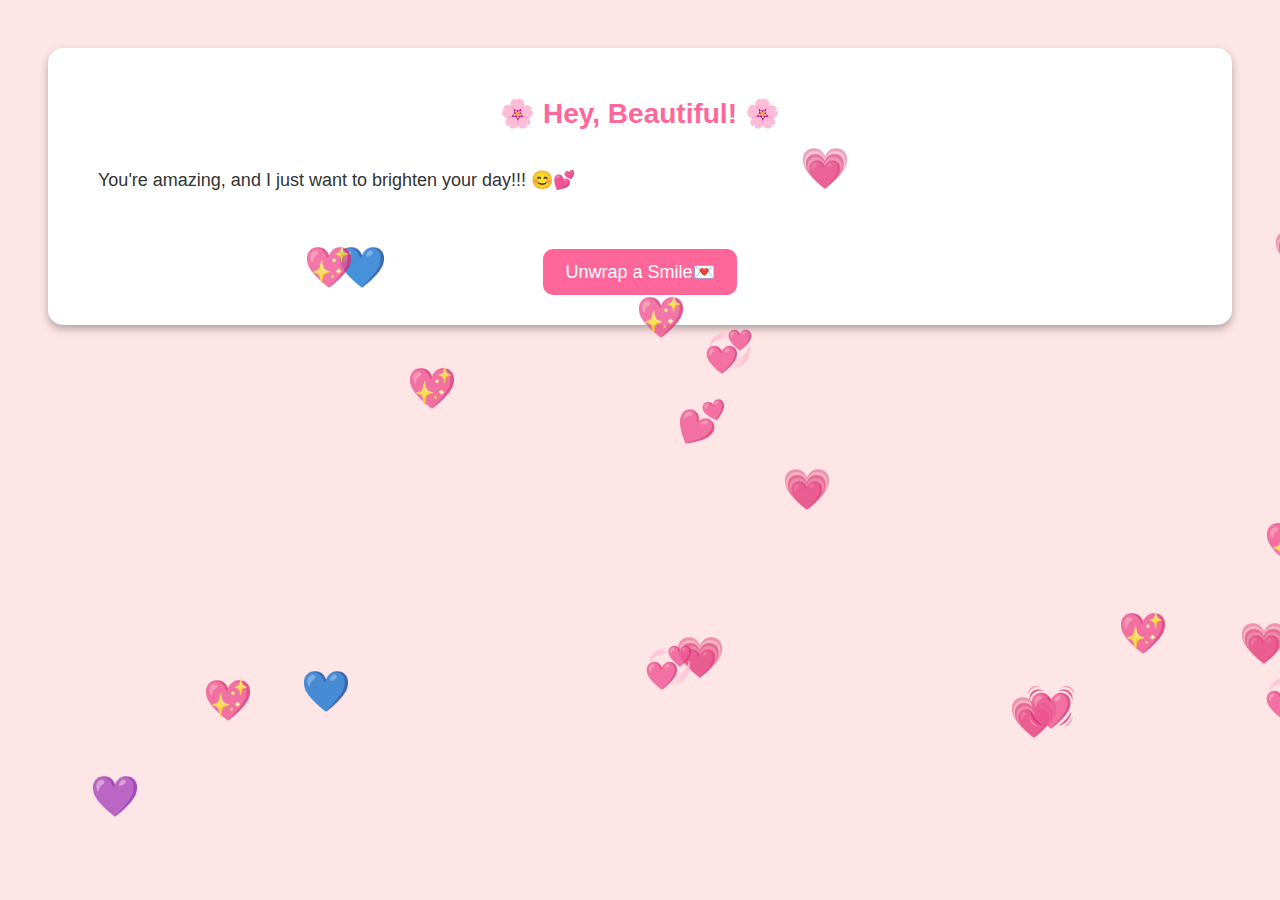
<file: index.html>
<!DOCTYPE html>
<html lang="en">
<head>
    <meta charset="UTF-8">
    <meta name="viewport" content="width=device-width, initial-scale=1.0">
    <title>Cheer Up!</title>
    <link rel="stylesheet" href="style.css">
</head>
<body>
    <div class="container">
        <h1>🌸 Hey, Beautiful! 🌸</h1>
        <p class="message">You're amazing, and I just want to brighten your day!!! 😊💕</p>
        
        <button onclick="redirectToPage()">Unwrap a Smile💌</button>
    </div>

    <script src="script.js"></script>
</body>
</html>
</file>
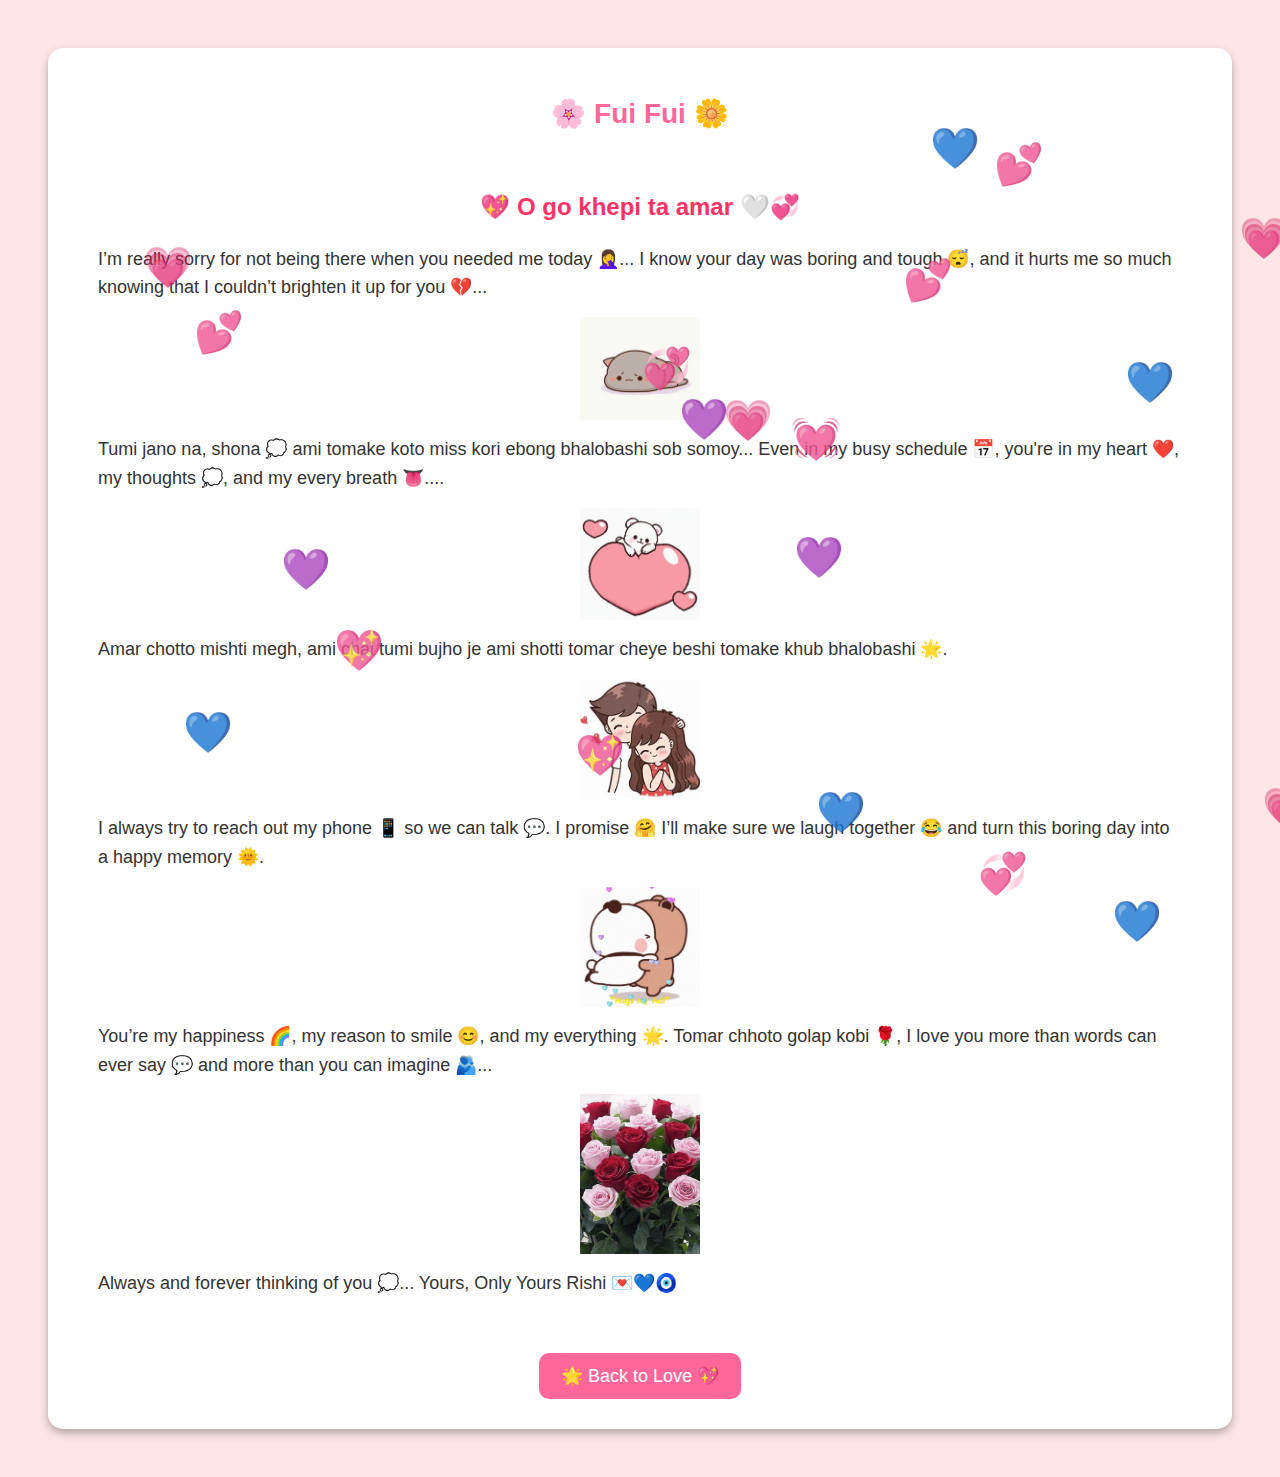
<file: pleasbubu.html>
<!DOCTYPE html>
<html lang="en">
<head>
    <meta charset="UTF-8">
    <meta name="viewport" content="width=device-width, initial-scale=1.0">
    <title>Surprise!</title>
    <link rel="stylesheet" href="style.css">
</head>
<body>
    <div class="container">
        <h1>🌸 Fui Fui 🌼</h1>

        <div class="message">
            <h3>💖 O go khepi ta amar 🤍💞</h3>

            <p>
                I’m really sorry for not being there when you needed me today 🤦‍♀...  
                I know your day was boring and tough 😴, and it hurts me so much knowing that I couldn’t brighten it up for you 💔...
            </p>

            <img src="sad.gif" alt="Sad Sticker">

            <p>
                Tumi jano na, shona 💭 ami tomake koto miss kori ebong bhalobashi sob somoy...  
                Even in my busy schedule 📅, you're in my heart ❤️, my thoughts 💭, and my every breath 👅....
            </p>

            <img src="heart.gif" alt="Heart Sticker">

            <p>
                Amar chotto mishti megh,  
                ami chai tumi bujho je ami shotti tomar cheye beshi tomake khub bhalobashi 🌟.
            </p>

            <img src="OIP.jpg" alt="Love Sticker">

            <p>
                I always try to reach out my phone 📱 so we can talk 💬.  
            I promise 🤗 I’ll make sure we laugh together 😂 and turn this boring day into a happy memory 🌞.
            </p>

            <img src="hugs-gif.gif" alt="Smiling Sticker">

            <p>
                You’re my happiness 🌈, my reason to smile 😊, and my everything 🌟.  
                Tomar chhoto golap kobi 🌹, I love you more than words can ever say 💬 and more than you can imagine 🫂...
            </p>

            <img src="rose.gif" alt="Flower Sticker">

            <p>
                Always and forever thinking of you 💭...  
                Yours, Only Yours  
                Rishi 💌💙🧿
            </p>
        </div>

        <button onclick="goBack()">🌟 Back to Love 💖</button>
    </div>

    <script src="script.js"></script>
</body>
</html>
</file>
<file: style.css>
body {
    font-family: 'Arial', sans-serif;
    background-color: #ffe6e6;
    text-align: center;
    padding: 40px;
}

.container {
    background: white;
    padding: 30px;
    border-radius: 15px;
    box-shadow: 0px 4px 8px rgba(0, 0, 0, 0.3);
}

h1 {
    color: #ff6699;
    font-size: 28px;
}

.message {
    font-size: 18px;
    color: #333;
    text-align: left;
    padding: 20px;
}

.message h3 {
    color: #ff3366;
    text-align: center;
    font-size: 24px;
}

.message p {
    margin: 15px 0;
    line-height: 1.6;
}

img {
    width: 120px;
    display: block;
    margin: 10px auto;
}

button {
    background-color: #ff6699;
    color: white;
    border: none;
    padding: 12px 22px;
    font-size: 18px;
    margin-top: 20px;
    border-radius: 10px;
    cursor: pointer;
    transition: all 0.3s ease-in-out;
}

button:hover {
    background-color: #ff3366;
    transform: scale(1.1);
}
/* Floating Love Emojis */
.love-emoji {
    position: absolute;
    font-size: 40px;
    opacity: 0.8;
    animation: float 6s linear infinite;
}

/* Floating Love Emojis */
.love-emoji {
    position: absolute;
    font-size: 40px;
    opacity: 0.8;
    animation: float 6s linear infinite;
}

/* Floating Animation (random movement across the whole page) */
@keyframes float {
    0% {
        transform: translateY(100vh) translateX(0) rotate(0deg);
        opacity: 1;
    }
    100% {
        transform: translateY(-100vh) translateX(calc(20vw - 10vw)) rotate(360deg);
        opacity: 0;
    }
}
</file>
